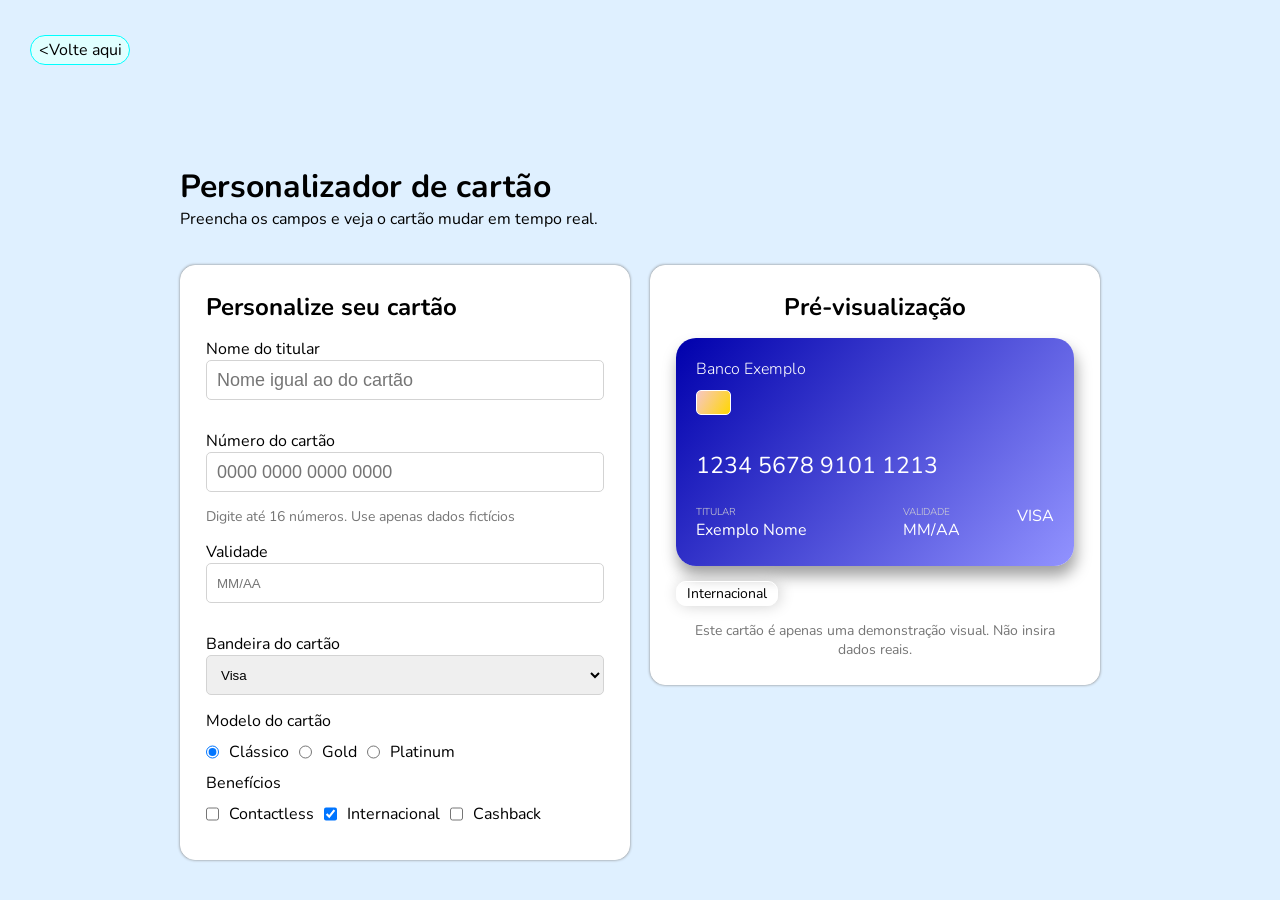
<file: projetoCard/card.html>
<!DOCTYPE html>
<html lang="en">
    <head>
        <meta charset="UTF-8">
        <meta name="viewport" content="width=device-width, initial-scale=1.0">
        <link href="https://fonts.googleapis.com/css2?family=Nunito:wght@300;400;700&display=swap" rel="stylesheet">   
        <link rel="stylesheet" href="../css/card_style.css">
        <title>Revisão prova II</title>
    </head>
    <body>
        <header>
            <nav class="menu">
                <a href="../index.html" class="btn-volta">&ltVolte aqui</a>
            </nav>
        </header>
        <div id="div_central">
            <div id="cabecalho">
                <h1>Personalizador de cartão</h1>
                <p>Preencha os campos e veja o cartão mudar em tempo real.</p>
            </div>
            <div id="div_main">
                <div class="box">
                    <h2>Personalize seu cartão</h2>
                    <label class="form">
                        Nome do titular
                        <input type="text" id="input_nome" placeholder="Nome igual ao do cartão">
                    </label>
                    <label class="form">
                        Número do cartão
                        <input type="text" id="input_numero" placeholder="0000 0000 0000 0000">
                    </label>
                    <p class="cinza">Digite até 16 números. Use apenas dados fictícios</p>
                    <label class="form">
                        Validade
                        <input type="text" id="input_validade" placeholder="MM/AA">
                    </label>
                    <label class="form">
                        Bandeira do cartão
                        <select name="bandeira" id="select_bandeira_cartao">
                            <option value="VISA">Visa</option>
                            <option value="Mastercard">Mastercard</option>
                            <option value="ELO">Elo</option>
                        </select>
                    </label>
                    
                    Modelo do cartão
                    <div class="div_modelo">

                        <input type="radio" name="modelo" id="classico" value="classico" checked>
                        <label for="classico">Clássico</label>
                        
                        <input type="radio" name="modelo" id="gold" value="gold">
                        <label for="gold">Gold</label>

                        <input type="radio" name="modelo" id="platinum" value="platinum">
                        <label for="platinum">Platinum</label>
                    </div>

                    Benefícios
                    <div class="div_modelo">
                        <input type="checkbox" name="beneficio" id="contactless" value="contactless">
                        <label for="contactless">Contactless</label>

                        <input type="checkbox" name="beneficio" id="internacional" value="internacional" checked>
                        <label for="internacional">Internacional</label>

                        <input type="checkbox" name="beneficio" id="cashback" value="cashback">
                        <label for="cashback">Cashback</label>
                    </div>
                    
                </div>
                <div class="box boxview">
                    <h2 id="preview">Pré-visualização</h2>
                    <div id="div_cartao" class="classic">
                        <div class="cor_letra fino">Banco Exemplo</div>
                        <div id="div_chip"></div>
                        <div id="div_numero_cartao" class="cor_letra">1234 5678 9101 1213</div>
                        <div id="info_cartao">
                            <div><!--Titular-->
                                <div class="info fino" style="font-size: 10px;">TITULAR</div>
                                <div id="div_nome_titular" class="cor_letra">Exemplo Nome</div>
                            </div>
                            <div><!--Validade-->
                                <div class="info fino" style="font-size: 10px;">VALIDADE</div>
                                <div id="div_validade" class="cor_letra">MM/AA</div>
                            </div>
                            <div><!--Bandeira-->
                                <div id="div_bandeira" class="cor_letra">VISA</div>
                            </div>
                        </div>
                    </div>
                    <div id="div_beneficios">
                        <div id="div_contactless" class="beneficios hidden">Contactless</div>
                        <div id="div_internacional" class="beneficios">Internacional</div>
                        <div id="div_cashback" class="beneficios hidden">Cashback</div>
                    </div>
                    <div class="warning cinza">Este cartão é apenas uma demonstração visual. Não insira dados reais.</div>
                </div>
            </div>
        </div>
        <script src="script.js"></script>
    </body>
</html>
</file>
<file: css/card_style.css>
*{
    margin: 0;
    padding: 0;
    box-sizing: border-box;
}

header{
    margin: 35px 30px 0px 30px;
}

.menu{
    display: flex;
    align-items: center;
    justify-content: center;
    background-color: lightcyan;
    border: 1px solid cyan;
    border-radius: 30px;
    width: 100px;
    height: 30px;
    transition: .2s;
}

a{
    text-decoration: none;
    color: var(--menu);
}

.menu:hover, a:hover{
    box-shadow: 0px 0px 8px var(--sombra);
    transform: scale(1.05);
}

#div_central{
    display: flex;
    flex-direction: column;
    justify-content: center;
    align-items: center;
    margin-top: 100px;
}

#cabecalho{
    width: 920px;
    height: 100px;
}

.box{
    display: flex;
    flex-direction: column;
    background-color: white;
    border: 1px solid white;
    border-radius: 15px;
    box-shadow: 0px 0px 3px grey;
    padding: 25px;
    width: 450px;  
}

.boxview{
    height: 420px;
}


#div_main{
    display: flex;
    gap: 20px;
}

body{
    background-color: rgb(223, 240, 255);
    font-family: 'Nunito', sans-serif;
}

.form{
    display: flex;
    flex-direction: column;
    margin-bottom: 15px; 
    margin-top: 15px;
}

.div_modelo{
    display: flex;
    align-items: center;
    gap: 10px;
}

#label_radio{
    display: flex;
}

input, select{
    border: 1px solid lightgray;
    border-radius: 5px;
    height: 40px;
    outline-color: grey;
    padding-left: 10px;
}

#preview{
    display: flex;
    align-items: center;
    justify-content: center;
    
}

#div_cartao{
    display: flex;
    flex-direction: column;
    padding: 20px;
    width: 100%;
    height: 230px;
    border-radius: 20px;
    box-shadow: 2px 10px 15px rgb(160, 160, 160);
    margin-top: 15px;
    margin-bottom: 15px;
}

.classic{
    background: linear-gradient(130deg, rgb(0, 0, 172), rgb(146, 147, 255));
}

.gold{
    background: linear-gradient(130deg, rgb(194, 181, 0), rgb(227, 233, 171));
}

.platinum{
    background:linear-gradient(130deg, rgb(141, 141, 141), rgb(201, 201, 200));
}

#div_numero_cartao{
    margin-top: 35px;
    margin-bottom: 35px;
    font-size: 23px;
}

.cor_letra{
    color: white;
}

.info{
    color: lightgrey;
}

.cinza{
    color: rgb(117, 117, 117);
    font-size: 14px;
}

.warning{
    text-align: center;
    margin-top: 15px;
}

.fino{
    font-weight: 300;
}

#div_chip{
    width: 35px;
    height: 25px;
    margin-top: 10px;
    border: 1px solid white;
    border-radius: 5px;
    background: linear-gradient(300deg, gold, rgb(247, 199, 199));
}

#info_cartao{
    display: flex;
    justify-content: space-between;
}

#div_nome_titular{
    width: 200px;
}

#div_numero_cartao{
    height: 20px;
}

#div_validade{
    width: 75px;
}

#div_bandeira{
    width: 70px;
    text-align: end;
}

.beneficios{
    display: flex;
    align-items: center;
    font-size: 14px;
    border: 1px solid white;
    border-radius: 10px;
    padding: 10px;
    height: 25px;
    box-shadow: 2px 0px 15px rgb(209, 209, 209);
}

.hidden{
    display: none;
}

#div_beneficios{
    display: flex;
    width: 75%;
    gap: 10px;
}

#input_numero, #input_nome{
    font-size: 18px;
}
</file>
